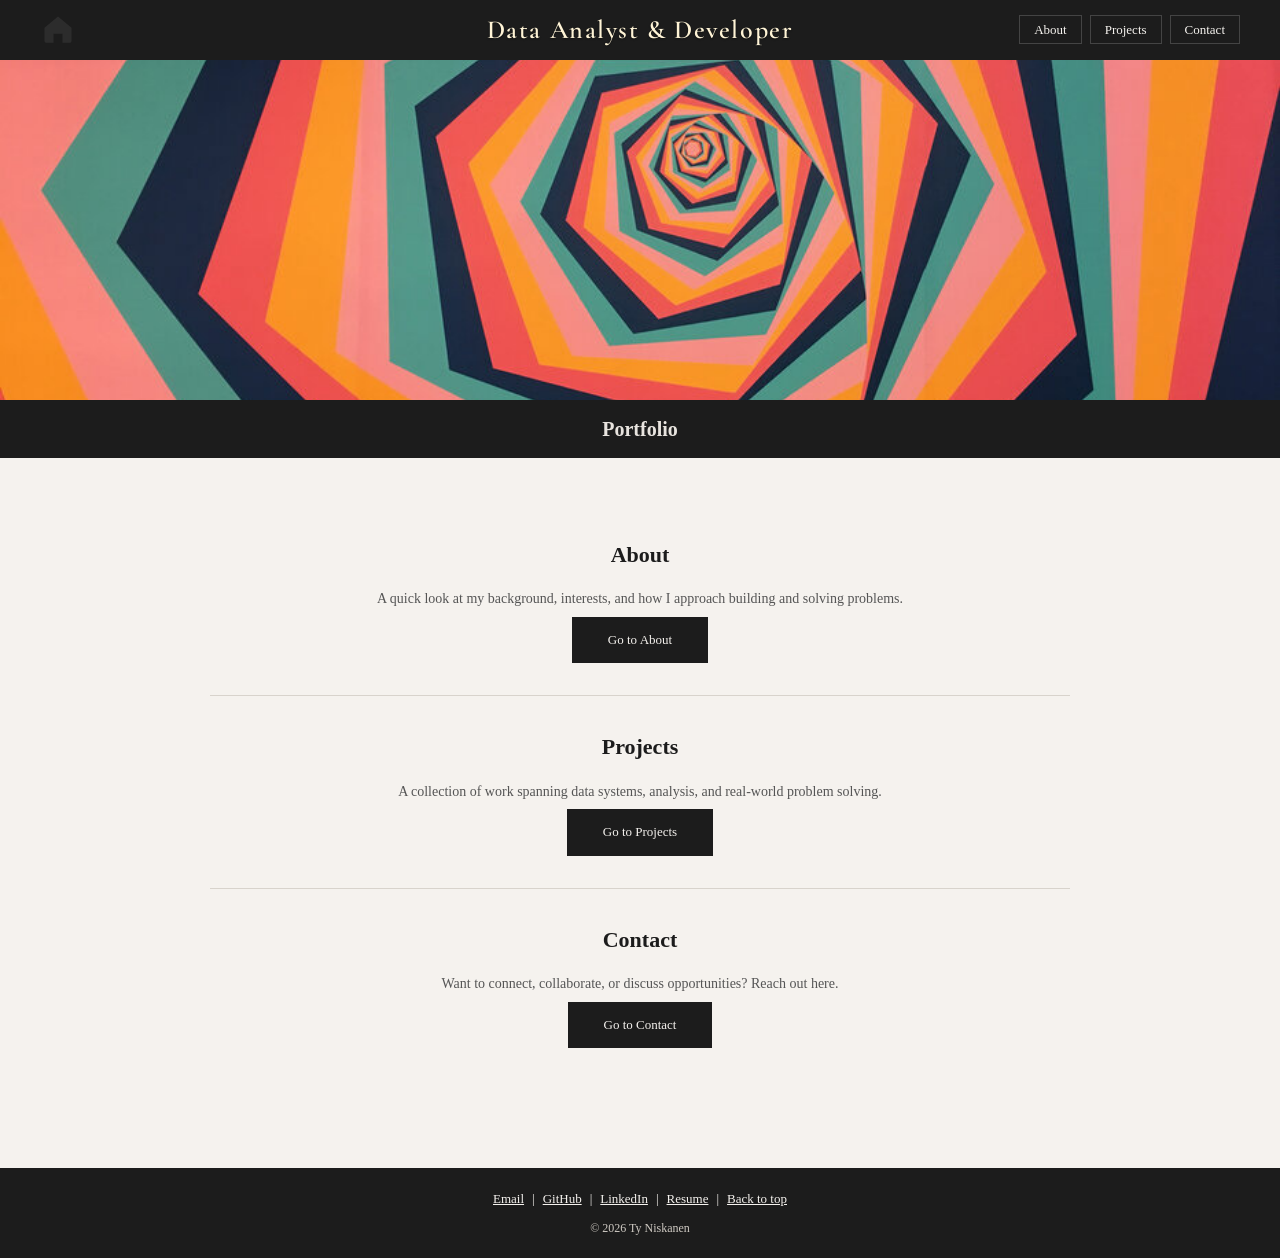
<file: index.html>
<!DOCTYPE html>
<html lang="en">
<head>
  <meta charset="UTF-8" />
  <meta name="viewport" content="width=device-width, initial-scale=1.0" />
  <meta name="description" content="Ty Niskanen portfolio homepage featuring background, data science projects, and contact information." />
  <meta name="keywords" content="Ty Niskanen, portfolio, data science, analytics, projects" />
  <meta name="author" content="Ty Niskanen" />
  <title>Home | Ty Niskanen Portfolio</title>
  <link rel="stylesheet" href="styles.css" />
  <link rel="preconnect" href="https://fonts.googleapis.com" />
  <link rel="preconnect" href="https://fonts.gstatic.com" crossorigin />
  <link href="https://fonts.googleapis.com/css2?family=Cormorant+Garamond:ital,wght@0,400;0,600;1,400&family=DM+Sans:wght@300;400;500&display=swap" rel="stylesheet" />
  <!-- Google tag (gtag.js) -->
  <script async src="https://www.googletagmanager.com/gtag/js?id=G-W4CTL4BDKK"></script>
  <script>
    window.dataLayer = window.dataLayer || [];
    function gtag(){dataLayer.push(arguments);}
    gtag('js', new Date());
    gtag('config', 'G-W4CTL4BDKK');
  </script>
</head> 
<body id="top">


  <nav class="navbar">
    <div class="nav-left">
      <a href="index.html" class="home-link" aria-label="Go to home page">
        <div class="avatar">
          <svg viewBox="0 0 24 24" xmlns="http://www.w3.org/2000/svg" aria-hidden="true">
            <path d="M3 10.5 12 3l9 7.5v9a1 1 0 0 1-1 1h-5v-6h-6v6H4a1 1 0 0 1-1-1v-9Z" fill="#2c2c2c"/>
          </svg>
        </div>
      </a>
    </div>
    <h1 class="nav-title">Data Analyst &amp; Developer</h1>
    <ul class="nav-links">
      <li><a href="about_me.html">About</a></li>
      <li><a href="projects.html">Projects</a></li>
      <li><a href="contact.html">Contact</a></li>
    </ul>
  </nav>

  
  <main>

  <section class="hero" id="about">
      <img class="hero-image" src="abstract-patterns.jpg" alt="Abstract background pattern" />
  </section>

  
  <div class="projects-header" id="projects">
    <h2>Portfolio</h2>
  </div>

 <section class="projects-section">
      <div class="project">
        <div class="project-text" style="text-align: center;">
          <h3 class="project-title">About</h3>
          <p>A quick look at my background, interests, and how I approach building and solving problems.</p>
          <a href="about_me.html" class="contact-btn">Go to About</a>
        </div>
      </div>

      <div class="project-divider"></div>

      <div class="project">
        <div class="project-text" style="text-align: center;">
          <h3 class="project-title">Projects</h3>
          <p>A collection of work spanning data systems, analysis, and real-world problem solving.</p>
          <a href="projects.html" class="contact-btn">Go to Projects</a>
        </div>
      </div>

      <div class="project-divider"></div>

      <div class="project">
        <div class="project-text" style="text-align: center;">
          <h3 class="project-title">Contact</h3>
          <p>Want to connect, collaborate, or discuss opportunities? Reach out here.</p>
          <a href="contact.html" class="contact-btn">Go to Contact</a>
        </div>
      </div>

</section>


  </section>

  
  </main>

  <footer class="site-footer">
    <p class="footer-links">
      <a href="mailto:your.niskanenty24@gmail.com">Email</a>
      <span>|</span>
      <a href="https://github.com/tniskanen" target="_blank">GitHub</a>
      <span>|</span>
      <a href="https://www.linkedin.com/in/ty-niskanen-a28593407/" target="_blank">LinkedIn</a>
      <span>|</span>
      <a href="resume.pdf" target="_blank">Resume</a>
      <span>|</span>
      <a href="#top">Back to top</a>
    </p>
    <p class="footer-copy">&copy; 2026 Ty Niskanen</p>
  </footer>

</body>
</html>
</file>
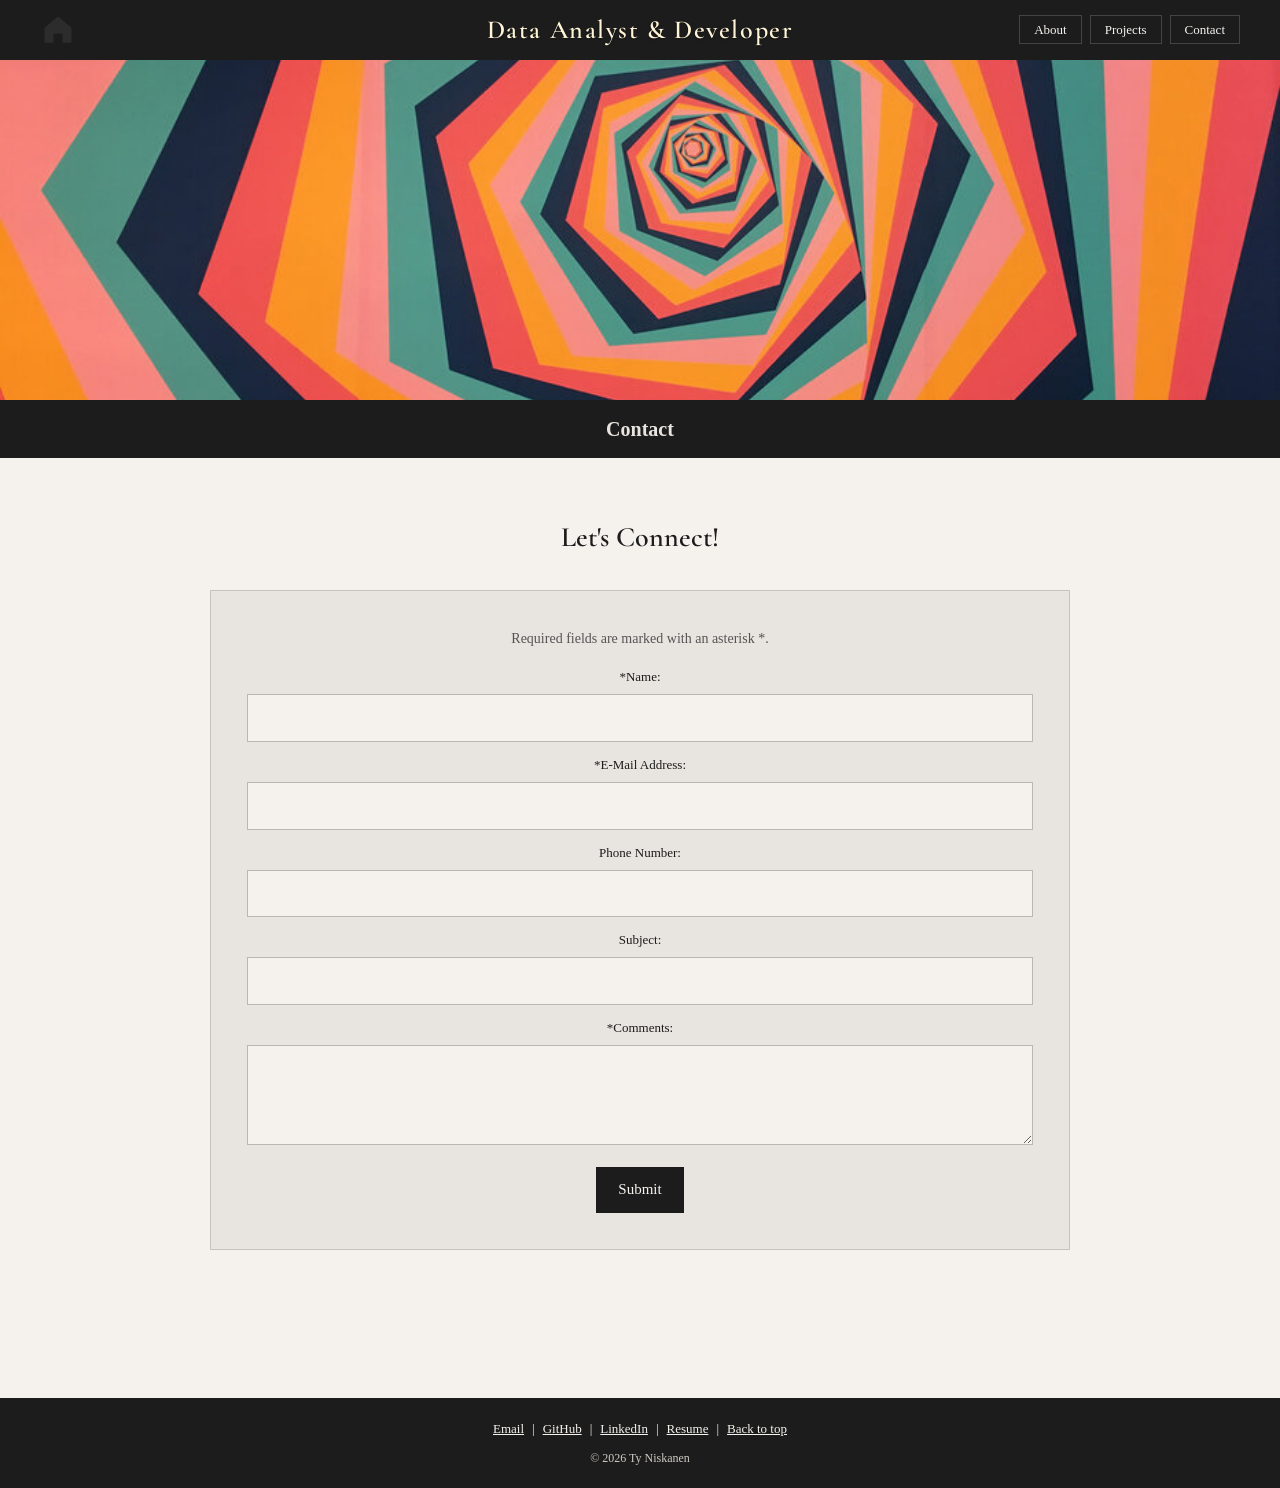
<file: contact.html>
<!DOCTYPE html>
<html lang="en">
<head>
  <meta charset="UTF-8" />
  <meta name="viewport" content="width=device-width, initial-scale=1.0" />
  <meta name="description" content="Contact Ty Niskanen for collaboration, opportunities, and data science related inquiries." />
  <meta name="keywords" content="Ty Niskanen, contact, email, linkedin, data science" />
  <meta name="author" content="Ty Niskanen" />
  <title>Contact | Ty Niskanen Portfolio</title>
  <link rel="stylesheet" href="styles.css" />
  <link rel="preconnect" href="https://fonts.googleapis.com" />
  <link rel="preconnect" href="https://fonts.gstatic.com" crossorigin />
  <link href="https://fonts.googleapis.com/css2?family=Cormorant+Garamond:ital,wght@0,400;0,600;1,400&family=DM+Sans:wght@300;400;500&display=swap" rel="stylesheet" />
  <!-- Google tag (gtag.js) -->
  <script async src="https://www.googletagmanager.com/gtag/js?id=G-W4CTL4BDKK"></script>
  <script>
    window.dataLayer = window.dataLayer || [];
    function gtag(){dataLayer.push(arguments);}
    gtag('js', new Date());
    gtag('config', 'G-W4CTL4BDKK');
  </script>
</head>
<body id="top">


  <nav class="navbar">
    <div class="nav-left">
      <a href="index.html" class="home-link" aria-label="Go to home page">
        <div class="avatar">
          <svg viewBox="0 0 24 24" xmlns="http://www.w3.org/2000/svg" aria-hidden="true">
            <path d="M3 10.5 12 3l9 7.5v9a1 1 0 0 1-1 1h-5v-6h-6v6H4a1 1 0 0 1-1-1v-9Z" fill="#2c2c2c"/>
          </svg>
        </div>
      </a>
    </div>
    <h1 class="nav-title">Data Analyst &amp; Developer</h1>
    <ul class="nav-links">
      <li><a href="about_me.html">About</a></li>
      <li><a href="projects.html">Projects</a></li>
      <li><a href="contact.html">Contact</a></li>
    </ul>
  </nav>

  
  <main>

  <section class="hero" id="about">
      <img class="hero-image" src="abstract-patterns.jpg" alt="Abstract background pattern" />
  </section>

  
  <div class="projects-header" id="projects">
    <h2>Contact</h2>
  </div>

  <section class="projects-section contact-section">
    <h3 class="contact-heading">Let's Connect!</h3>
    <form method="post" action="https://webdevbasics.net/scripts/pacific.php">
    <p>Required fields are marked with an asterisk *.</p>
    
    <label for="myFName">*Name:</label>
    <input type="text" id="myFName" name="myFName" required>

    <label for="myEmail">*E-Mail Address:</label>
    <input type="email" id="myEmail" name="myEmail" required>

    <label for="myPhone">Phone Number:</label>
    <input type="tel" id="myPhone" name="myPhone" maxlength="12">

    <label for="mySubject">Subject:</label>
    <input type="text" id="mySubject" name="mySubject">

    <label for="myComments">*Comments:</label>
    <textarea id="myComments" name="myComments" rows="2" cols="30"></textarea>

    <input type="submit" value="Submit">
  </form>
  </section>

  </main>

  <footer class="site-footer">
    <p class="footer-links">
      <a href="mailto:your.niskanenty24@gmail.com">Email</a>
      <span>|</span>
      <a href="https://github.com/tniskanen" target="_blank">GitHub</a>
      <span>|</span>
      <a href="https://www.linkedin.com/in/ty-niskanen-a28593407/" target="_blank">LinkedIn</a>
      <span>|</span>
      <a href="resume.pdf" target="_blank">Resume</a>
      <span>|</span>
      <a href="#top">Back to top</a>
    </p>
    <p class="footer-copy">&copy; 2026 Ty Niskanen</p>
  </footer>

</body>
</html>
</file>
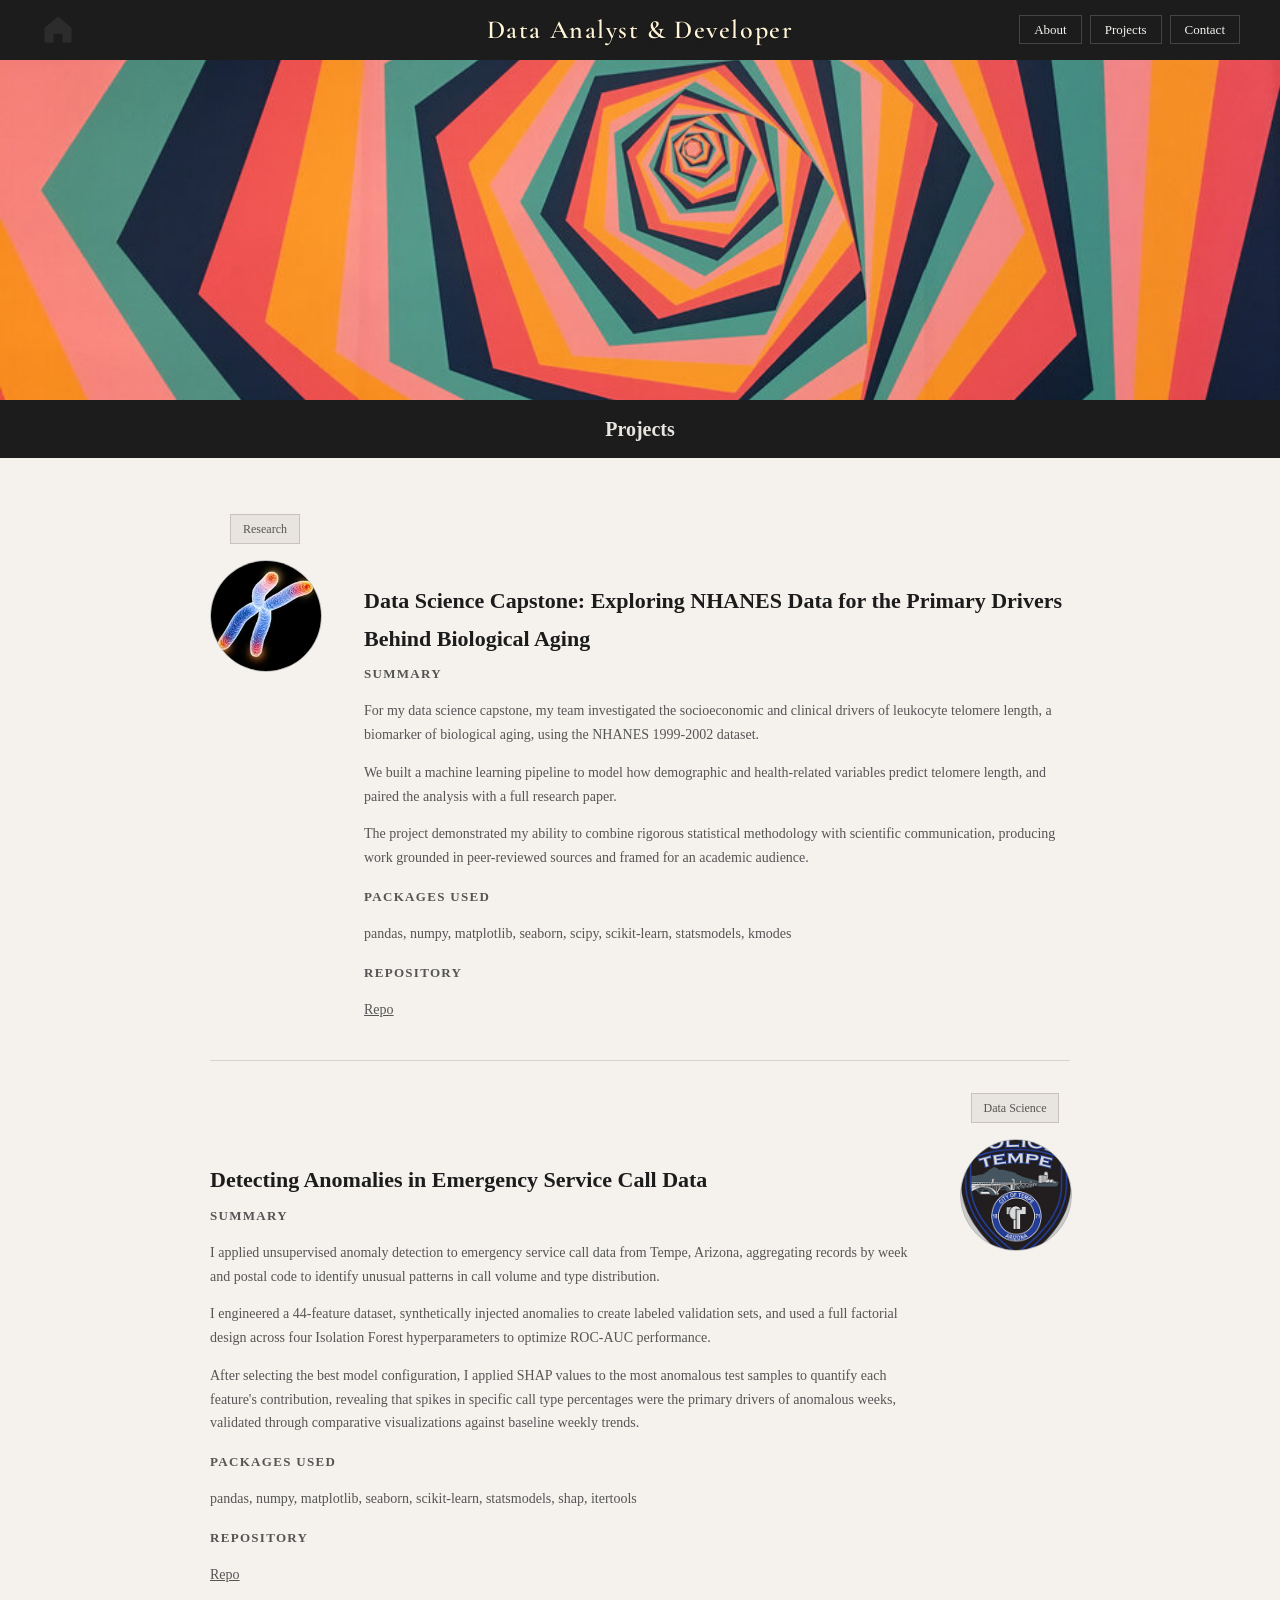
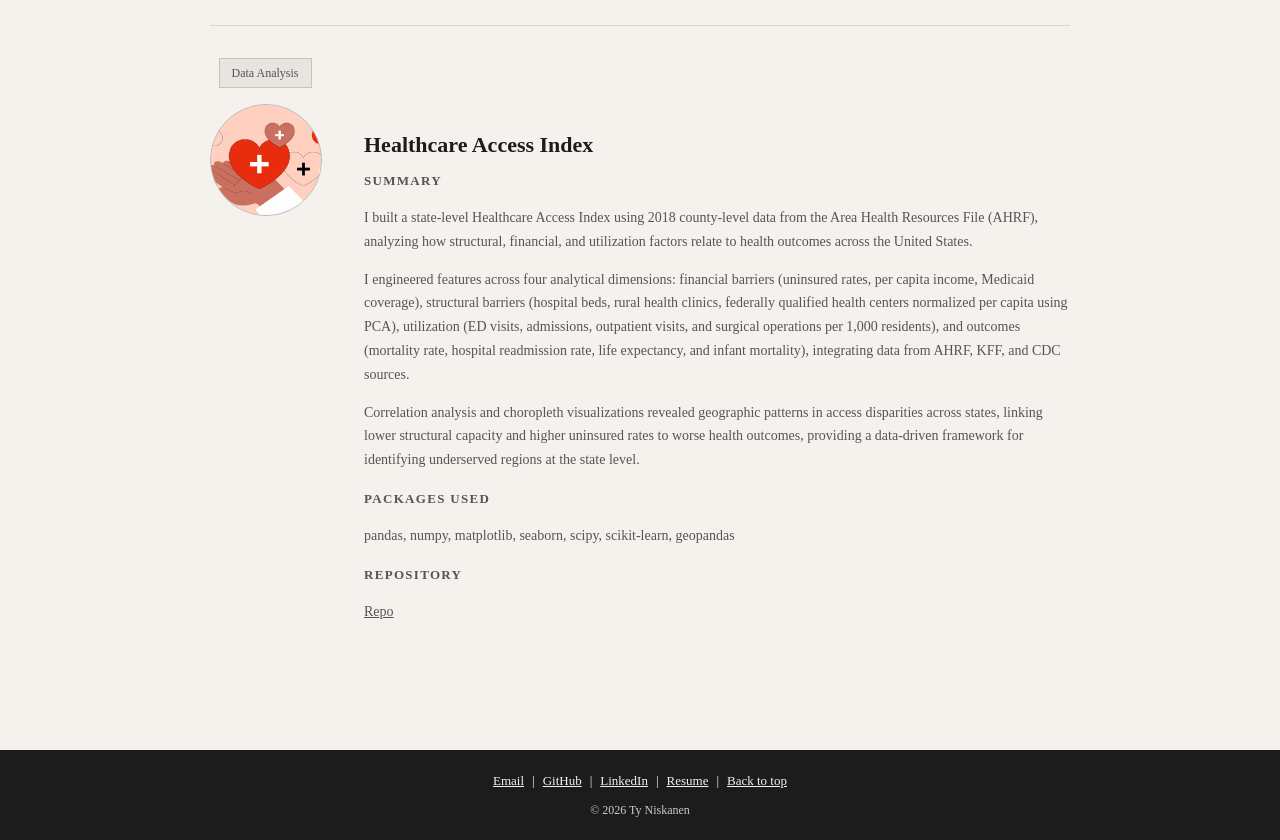
<file: projects.html>
<!DOCTYPE html>
<html lang="en">
<head>
  <meta charset="UTF-8" />
  <meta name="viewport" content="width=device-width, initial-scale=1.0" />
  <meta name="description" content="Data science and analytics projects by Ty Niskanen, including research, anomaly detection, and healthcare analysis." />
  <meta name="keywords" content="Ty Niskanen, projects, data science, machine learning, analytics" />
  <meta name="author" content="Ty Niskanen" />
  <title>Projects | Ty Niskanen Portfolio</title>
  <link rel="stylesheet" href="styles.css" />
  <link rel="preconnect" href="https://fonts.googleapis.com" />
  <link rel="preconnect" href="https://fonts.gstatic.com" crossorigin />
  <link href="https://fonts.googleapis.com/css2?family=Cormorant+Garamond:ital,wght@0,400;0,600;1,400&family=DM+Sans:wght@300;400;500&display=swap" rel="stylesheet" />
  <!-- Google tag (gtag.js) -->
  <script async src="https://www.googletagmanager.com/gtag/js?id=G-W4CTL4BDKK"></script>
  <script>
    window.dataLayer = window.dataLayer || [];
    function gtag(){dataLayer.push(arguments);}
    gtag('js', new Date());
    gtag('config', 'G-W4CTL4BDKK');
  </script>
</head>
<body id="top">


  <nav class="navbar">
    <div class="nav-left">
      <a href="index.html" class="home-link" aria-label="Go to home page">
        <div class="avatar">
          <svg viewBox="0 0 24 24" xmlns="http://www.w3.org/2000/svg" aria-hidden="true">
            <path d="M3 10.5 12 3l9 7.5v9a1 1 0 0 1-1 1h-5v-6h-6v6H4a1 1 0 0 1-1-1v-9Z" fill="#2c2c2c"/>
          </svg>
        </div>
      </a>
    </div>
    <h1 class="nav-title">Data Analyst &amp; Developer</h1>
    <ul class="nav-links">
      <li><a href="about_me.html">About</a></li>
      <li><a href="projects.html">Projects</a></li>
      <li><a href="contact.html">Contact</a></li>
    </ul>
  </nav>

  
  <main>

  <section class="hero" id="about">
      <img class="hero-image" src="abstract-patterns.jpg" alt="Abstract background pattern" />
  </section>

  
  <div class="projects-header" id="projects">
    <h2>Projects</h2>
  </div>

 
  <section class="projects-section">

    
    <div class="project project--left">
      <div class="project-subheader">
        <span class="tag">Research</span>
      </div>
      <div class="project-body">
        <div class="project-image-wrap">
          <div class="project-image circle-image">
            <img src="telomere.jpg" alt="Telomere project image" style="width: 100%; height: 100%; object-fit: cover; display: block;" />
          </div>
        </div>
        <div class="project-text">
          <h3 class="project-title">Data Science Capstone: Exploring NHANES Data for the Primary Drivers
                                    Behind Biological Aging</h3>
          <span class="section-label">Summary</span>
          <p>For my data science capstone, my team investigated the socioeconomic and clinical drivers of leukocyte telomere length, a biomarker of biological aging, using the NHANES 1999-2002 dataset.</p>
          <p>We built a machine learning pipeline to model how demographic and health-related variables predict telomere length, and paired the analysis with a full research paper.</p>
          <p>The project demonstrated my ability to combine rigorous statistical methodology with scientific communication, producing work grounded in peer-reviewed sources and framed for an academic audience.</p>

          <span class="section-label" style="margin-top: 16px;">Packages Used</span>
          <p>pandas, numpy, matplotlib, seaborn, scipy, scikit-learn, statsmodels, kmodes</p>

          <span class="section-label" style="margin-top: 16px;">Repository</span>
          <p><a class="repo-link" href="https://github.com/electronic-memory-44/telomere-project-dat490" target="_blank">Repo</a></p>
        </div>
      </div>
    </div>

    <div class="project-divider"></div>

    
    <div class="project project--right">
      <div class="project-subheader project-subheader--right">
        <span class="tag">Data Science</span>
      </div>
      <div class="project-body">
        <div class="project-text">
          <h3 class="project-title">Detecting Anomalies in Emergency Service Call Data</h3>
          <span class="section-label">Summary</span>
          <p>I applied unsupervised anomaly detection to emergency service call data from Tempe, Arizona, aggregating records by week and postal code to identify unusual patterns in call volume and type distribution.</p>
          <p>I engineered a 44-feature dataset, synthetically injected anomalies to create labeled validation sets, and used a full factorial design across four Isolation Forest hyperparameters to optimize ROC-AUC performance.</p>
          <p>After selecting the best model configuration, I applied SHAP values to the most anomalous test samples to quantify each feature's contribution, revealing that spikes in specific call type percentages were the primary drivers of anomalous weeks, validated through comparative visualizations against baseline weekly trends.</p>

          <span class="section-label" style="margin-top: 16px;">Packages Used</span>
          <p>pandas, numpy, matplotlib, seaborn, scikit-learn, statsmodels, shap, itertools</p>

          <span class="section-label" style="margin-top: 16px;">Repository</span>
          <p><a class="repo-link" href="https://github.com/tniskanen/Tempe_service_calls" target="_blank">Repo</a></p>
        </div>
        <div class="project-image-wrap">
          <div class="project-image circle-image">
            <img src="service_icon.png" alt="Service project image" style="width: 100%; height: 100%; object-fit: cover; display: block;" />
          </div>
        </div>
      </div>
    </div>

    <div class="project-divider"></div>

    <div class="project project--left">
      <div class="project-subheader">
        <span class="tag">Data Analysis</span>
      </div>
      <div class="project-body">
        <div class="project-image-wrap">
          <div class="project-image circle-image">
            <img src="healthcare2.webp" alt="Healthcare project image" style="width: 100%; height: 100%; object-fit: cover; display: block;" />
          </div>
        </div>
        <div class="project-text">
          <h3 class="project-title">Healthcare Access Index</h3>
          <span class="section-label">Summary</span>
          <p>I built a state-level Healthcare Access Index using 2018 county-level data from the Area Health Resources File (AHRF), analyzing how structural, financial, and utilization factors relate to health outcomes across the United States.</p>
          <p>I engineered features across four analytical dimensions: financial barriers (uninsured rates, per capita income, Medicaid coverage), structural barriers (hospital beds, rural health clinics, federally qualified health centers normalized per capita using PCA), utilization (ED visits, admissions, outpatient visits, and surgical operations per 1,000 residents), and outcomes (mortality rate, hospital readmission rate, life expectancy, and infant mortality), integrating data from AHRF, KFF, and CDC sources.</p>
          <p>Correlation analysis and choropleth visualizations revealed geographic patterns in access disparities across states, linking lower structural capacity and higher uninsured rates to worse health outcomes, providing a data-driven framework for identifying underserved regions at the state level.</p>

          <span class="section-label" style="margin-top: 16px;">Packages Used</span>
          <p>pandas, numpy, matplotlib, seaborn, scipy, scikit-learn, geopandas</p>

          <span class="section-label" style="margin-top: 16px;">Repository</span>
          <p><a class="repo-link" href="https://github.com/tniskanen/HealthCare_Access_Index" target="_blank">Repo</a></p>
        </div>
      </div>
    </div>

  </section>

  </main>

  <footer class="site-footer">
    <p class="footer-links">
      <a href="mailto:your.niskanenty24@gmail.com">Email</a>
      <span>|</span>
      <a href="https://github.com/tniskanen" target="_blank">GitHub</a>
      <span>|</span>
      <a href="https://www.linkedin.com/in/ty-niskanen-a28593407/" target="_blank">LinkedIn</a>
      <span>|</span>
      <a href="resume.pdf" target="_blank">Resume</a>
      <span>|</span>
      <a href="#top">Back to top</a>
    </p>
    <p class="footer-copy">&copy; 2026 Ty Niskanen</p>
  </footer>

</body>
</html>
</file>
<file: styles.css>
body {
  background-color: #f5f2ee;
  color: #1c1c1c;
  font-family: Georgia, serif;
  font-size: 15px;
  line-height: 1.7;
  margin: 0;
  padding: 0;
}

a {
  color: inherit;
  text-decoration: none;
}


.navbar {
  position: fixed;
  top: 0;
  left: 0;
  right: 0;
  height: 60px;
  background-color: #1c1c1c;
  display: flex;
  align-items: center;
  justify-content: space-between;
  padding: 0 28px;
}

.nav-title {
  position: absolute;
  top: 50%;
  left: 50%;
  transform: translate(-50%, -50%);
  margin: 0;
  color: #fff4d6;
  font-family: "Cormorant Garamond", serif;
  font-size: 26px;
  font-weight: 600;
  letter-spacing: 0.06em;
  white-space: nowrap;
  pointer-events: none;
  z-index: 2;
  text-shadow: 0 1px 2px rgba(0, 0, 0, 0.45);
}

.nav-left {
  display: flex;
  align-items: center;
  gap: 12px;
}

.home-link {
  display: block;
  transition: transform 0.2s ease;
}

.home-link:hover {
  transform: translateY(-1px);
}

.home-link:hover .avatar path,
.home-link:focus-visible .avatar path {
  fill: #d8d3cc;
}

.avatar {
  width: 36px;
  height: 36px;
  border-radius: 50%;
  overflow: hidden;
}

.avatar svg {
  width: 100%;
  height: 100%;
  display: block;
}

.avatar path {
  transition: fill 0.2s ease;
}

.nav-name {
  font-size: 17px;
  color: #f5f2ee;
}

.nav-tagline {
  font-size: 11px;
  color: #aaaaaa;
  display: block;
}

.nav-links {
  list-style: none;
  display: flex;
  gap: 4px;
  margin: 0;
  padding: 0;
}

.nav-links a {
  color: #f5f2ee;
  font-size: 13px;
  padding: 6px 14px;
  border: 1px solid #444444;
}

.nav-links a:hover {
  background-color: #333333;
}


.hero {
  margin-top: 60px;
  width: 100%;
  height: 340px;
  background-color: #d8d3cc;
  position: relative;
  overflow: hidden;
}

.hero-image {
  position: absolute;
  inset: 0;
  width: 100%;
  height: 100%;
  display: block;
  object-fit: cover;
}

.hero-placeholder {
  width: 100%;
  height: 100%;
  display: flex;
  align-items: center;
  justify-content: center;
}

.placeholder-x {
  position: absolute;
  top: 0;
  left: 0;
  width: 100%;
  height: 100%;
}

.placeholder-label {
  font-size: 13px;
  color: #999999;
  letter-spacing: 0.1em;
}


.projects-header {
  position: sticky;
  top: 60px;
  background-color: #1c1c1c;
  padding: 12px 28px;
  text-align: center;
}

.projects-header h2 {
  font-size: 20px;
  color: #e8e4df;
  margin: 0;
}


.projects-section {
  max-width: 860px;
  margin: 0 auto;
  padding: 48px 28px;
}

.project {
  padding-bottom: 32px;
}

.project-divider {
  border: none;
  border-top: 1px solid #d8d3cc;
  margin-bottom: 32px;
}

.tag {
  display: inline-block;
  font-size: 12px;
  color: #555555;
  background-color: #e8e4df;
  border: 1px solid #c8c2bb;
  padding: 4px 12px;
  margin-bottom: 16px;
}

.project--left .project-subheader {
  width: 110px;
  text-align: center;
}

.project--right .project-subheader {
  width: 110px;
  margin-left: auto;
  text-align: center;
}

.project-subheader--right {
  text-align: right;
}

.project-body {
  display: flex;
  align-items: flex-start;
  gap: 32px;
}

.circle-image {
  width: 110px;
  height: 110px;
  border-radius: 50%;
  background-color: #cccccc;
  overflow: hidden;
  border: 1px solid #bbbbbb;
  flex-shrink: 0;
}

.circle-image svg {
  width: 100%;
  height: 100%;
  display: block;
}

.project-text {
  flex: 1;
}

.project-title {
  font-size: 22px;
  margin-bottom: 6px;
}

.project-summary-label {
  font-size: 11px;
  color: #555555;
  text-align: right;
  margin-bottom: 10px;
}

.project-summary-label--left {
  text-align: left;
}

.project-text p {
  color: #555555;
  font-size: 14px;
  margin-bottom: 6px;
}

.section-label {
  font-size: 13px;
  color: #555555;
  letter-spacing: 0.1em;
  text-transform: uppercase;
  display: block;
  margin-bottom: 12px;
  font-weight: bold;
}

.coursework-table {
  width: 100%;
  border-collapse: collapse;
  margin: 16px 0 24px 0;
  font-size: 13px;
}

.coursework-table th,
.coursework-table td {
  text-align: left;
  padding: 8px 12px;
  border-bottom: 1px solid #d8d3cc;
  color: #555555;
  vertical-align: top;
}

.coursework-table th {
  font-size: 11px;
  text-transform: uppercase;
  letter-spacing: 0.08em;
  color: #1c1c1c;
  border-bottom: 2px solid #1c1c1c;
}

.coursework-table tbody tr:hover {
  background-color: #f0ece7;
}

.course-tag {
  display: inline-block;
  font-size: 11px;
  padding: 2px 8px;
  border-radius: 3px;
  white-space: nowrap;
}

.tag--programming { background-color: #fde8e8; color: #b33333; border: 1px solid #f5c0c0; }
.tag--math        { background-color: #fef3dc; color: #8a6200; border: 1px solid #f0d98a; }
.tag--datascience { background-color: #dceeff; color: #1a5da8; border: 1px solid #aacef5; }
.tag--statistics  { background-color: #e2f5e2; color: #2a6e2a; border: 1px solid #a8d8a8; }

.background-subheading {
  font-family: 'Cormorant Garamond', serif;
  font-size: 18px;
  font-weight: 600;
  color: #1c1c1c;
  margin: 20px 0 6px 0;
}

.background-video {
  display: block;
  width: 100%;
  max-width: 640px;
  margin: 12px 0 18px 0;
  border: 1px solid #c8c2bb;
}

.contact-heading {
  font-family: 'Cormorant Garamond', serif;
  font-size: 28px;
  font-weight: 600;
  color: #1c1c1c;
  margin: 0 0 16px 0;
}

.repo-link {
  color: #555555;
  text-decoration: underline;
}

.repo-link:hover {
  color: #8c2f1b;
}


form {
  max-width: 860px;
  margin: 28px auto;
  padding: 28px;
  background-color: #e8e4df;
  border: 1px solid #c8c2bb;
}

form p {
  margin-top: 0;
  margin-bottom: 16px;
  color: #555555;
  font-size: 14px;
}

form label {
  display: block;
  margin: 12px 0 6px 0;
  font-size: 13px;
}

form input,
form textarea {
  width: 100%;
  box-sizing: border-box;
  padding: 10px 12px;
  border: 1px solid #bdb7b0;
  background-color: #f5f2ee;
  color: #1c1c1c;
  font: inherit;
}

form textarea {
  min-height: 100px;
  resize: vertical;
}

form input[type="submit"] {
  width: auto;
  margin-top: 14px;
  background-color: #1c1c1c;
  color: #f5f2ee;
  border: none;
  padding: 10px 22px;
  cursor: pointer;
}

form input[type="submit"]:hover {
  background-color: #333333;
}


.contact-section {
  max-width: 860px;
  margin: 0 auto 64px auto;
  padding: 28px;
  text-align: center;
  position: relative;
}

.contact-label {
  position: absolute;
  top: -13px;
  left: 50%;
  transform: translateX(-50%);
  background-color: #f5f2ee;
  padding: 0 16px;
  font-size: 18px;
}

.contact-buttons {
  display: flex;
  justify-content: center;
  gap: 12px;
  margin-top: 16px;
}

.contact-btn {
  display: inline-block;
  background-color: #1c1c1c;
  color: #f5f2ee;
  font-size: 13px;
  padding: 12px 36px;
}

.contact-btn:hover {
  background-color: #333333;
}

.site-footer {
  margin-top: 32px;
  padding: 20px 24px;
  background-color: #1c1c1c;
  color: #f5f2ee;
  text-align: center;
}

.footer-links,
.footer-copy {
  margin: 0;
}

.footer-links {
  display: flex;
  justify-content: center;
  align-items: center;
  flex-wrap: wrap;
  gap: 8px;
  font-size: 13px;
}

.footer-links a {
  color: #f5f2ee;
  text-decoration: underline;
}

.footer-copy {
  margin-top: 8px;
  font-size: 12px;
  color: #cfcac3;
}

@media (min-width: 600px) {
  .nav-links {
    gap: 8px;
  }

  .project-body {
    gap: 36px;
  }

  form {
    padding: 32px;
  }

  .contact-buttons {
    gap: 14px;
  }
}

@media (min-width: 1024px) {
  .navbar {
    padding: 0 40px;
  }

  .projects-section {
    padding: 56px 40px;
  }

  .project-body {
    gap: 44px;
  }

  form {
    padding: 36px;
  }

  .contact-buttons {
    gap: 18px;
  }

  @supports (display: grid) {
    .project-body {
      display: grid;
      grid-template-columns: 110px 1fr;
      align-items: start;
      column-gap: 44px;
    }

    .project--right .project-body {
      grid-template-columns: 1fr 110px;
    }

    .contact-buttons {
      display: grid;
      grid-auto-flow: column;
      justify-content: center;
      column-gap: 18px;
    }
  }
}
</file>
